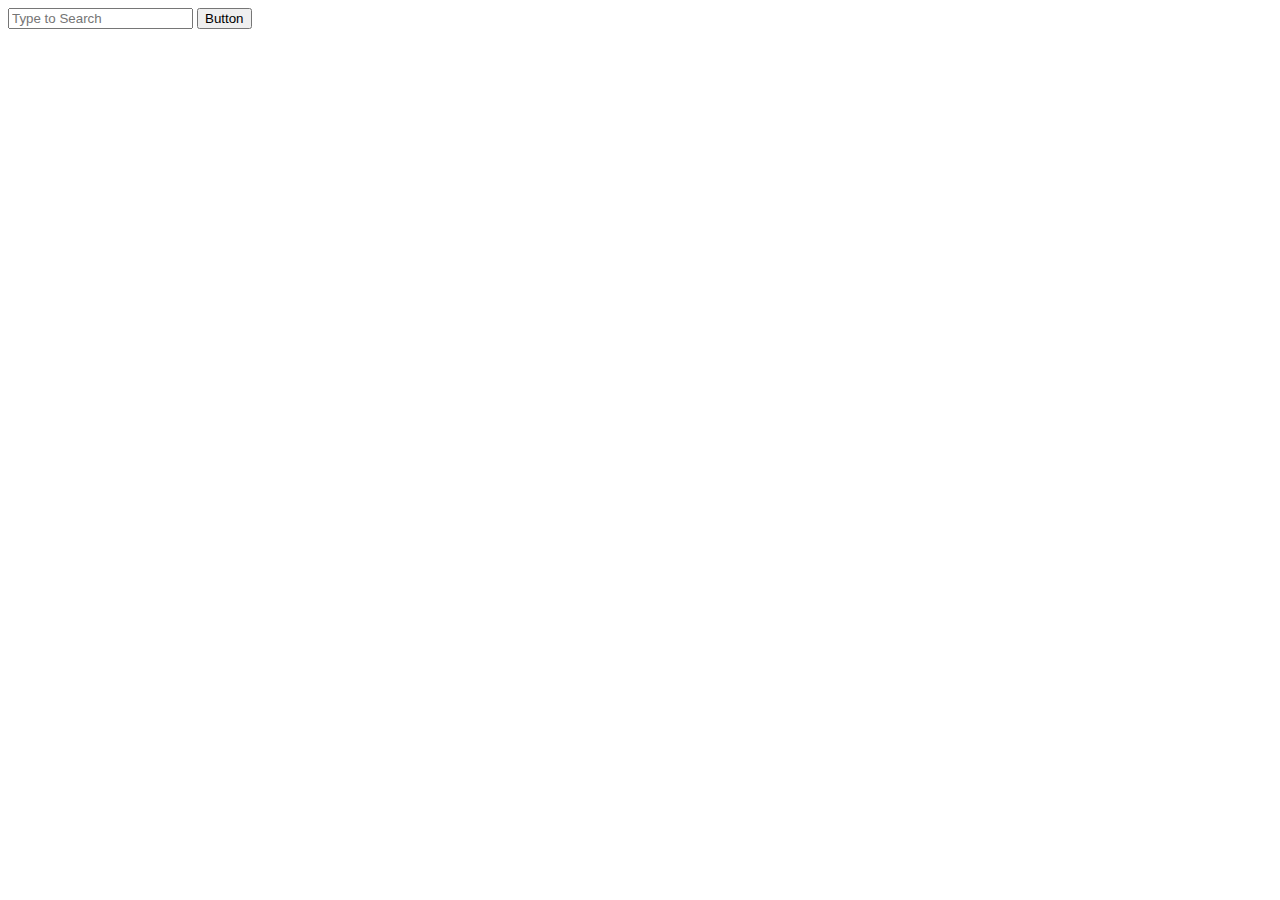
<file: Auto-Suggesition-Search/index.html>
<!DOCTYPE html>
<html lang="en">
<head>
    <meta charset="UTF-8">
    <meta name="viewport" content="width=device-width, initial-scale=1.0">
    <title>Document</title>
    <link href="https://cdn.jsdelivr.net/npm/bootstrap@5.0.2/dist/css/bootstrap.min.css" rel="stylesheet" integrity="sha384-EVSTQN3/azprG1Anm3QDgpJLIm9Nao0Yz1ztcQTwFspd3yD65VohhpuuCOmLASjC" crossorigin="anonymous">
</head>
<body class="container">
    <div class="input-group mb-3 pt-5">
        <input type="text" class="form-control" placeholder="Type to Search" aria-label="Recipient's username" aria-describedby="button-addon2" onkeyup="handlePress()" id="search">
        <button class="btn btn-primary" type="button" id="button-addon2">Button</button>
      </div>
      <div class="container" id="suggesstion">

      </div>
      
    <script src="script.js"></script>
    <script src="https://cdn.jsdelivr.net/npm/bootstrap@5.0.2/dist/js/bootstrap.bundle.min.js" integrity="sha384-MrcW6ZMFYlzcLA8Nl+NtUVF0sA7MsXsP1UyJoMp4YLEuNSfAP+JcXn/tWtIaxVXM" crossorigin="anonymous"></script>
</body>
</html>
</file>
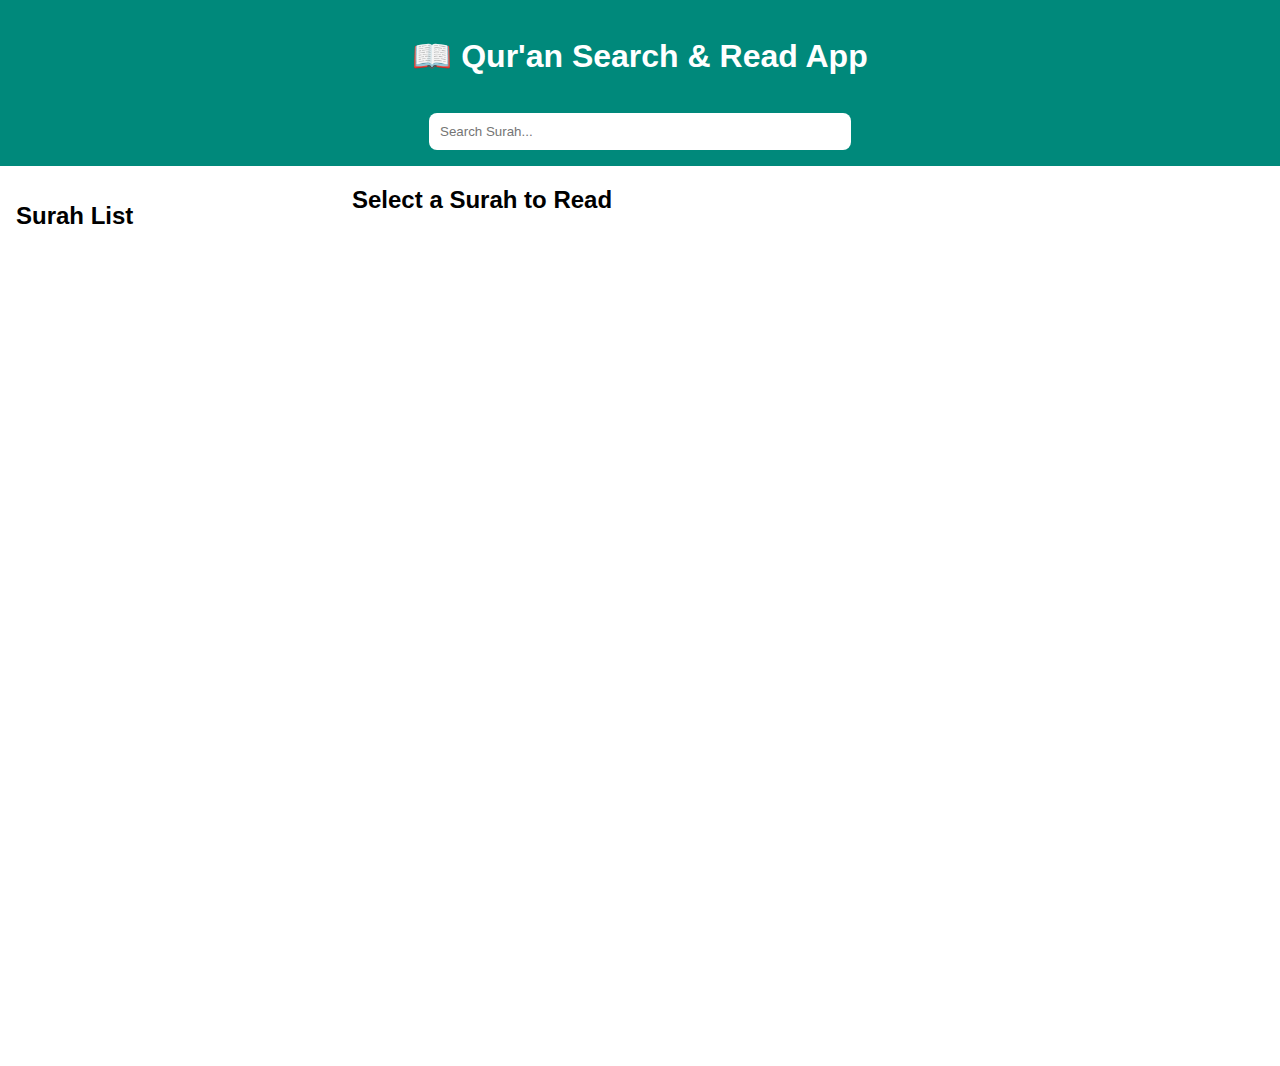
<file: QURAN-DAILY/index.html>
<!DOCTYPE html>
<html lang="en">
<head>
  <meta charset="UTF-8">
  <meta name="viewport" content="width=device-width, initial-scale=1.0">
  <title>Qur'an Search & Read</title>
  <link rel="stylesheet" href="style.css">
</head>
<body>

  <header>
    <h1>📖 Qur'an Search & Read App</h1>
    <input type="text" id="searchInput" placeholder="Search Surah...">
  </header>

  <main>
    <aside id="surahList">
      <h2>Surah List</h2>
      <!-- Surah List will load here -->
    </aside>

    <section>
      <h2 id="surahName">Select a Surah to Read</h2>
       <div id="surahContainer" style="padding-left: 15px;"><!-- Ayahs will display here --></div>
    </section>
  </main>

  <script src="script.js"></script>
</body>
</html>
</file>
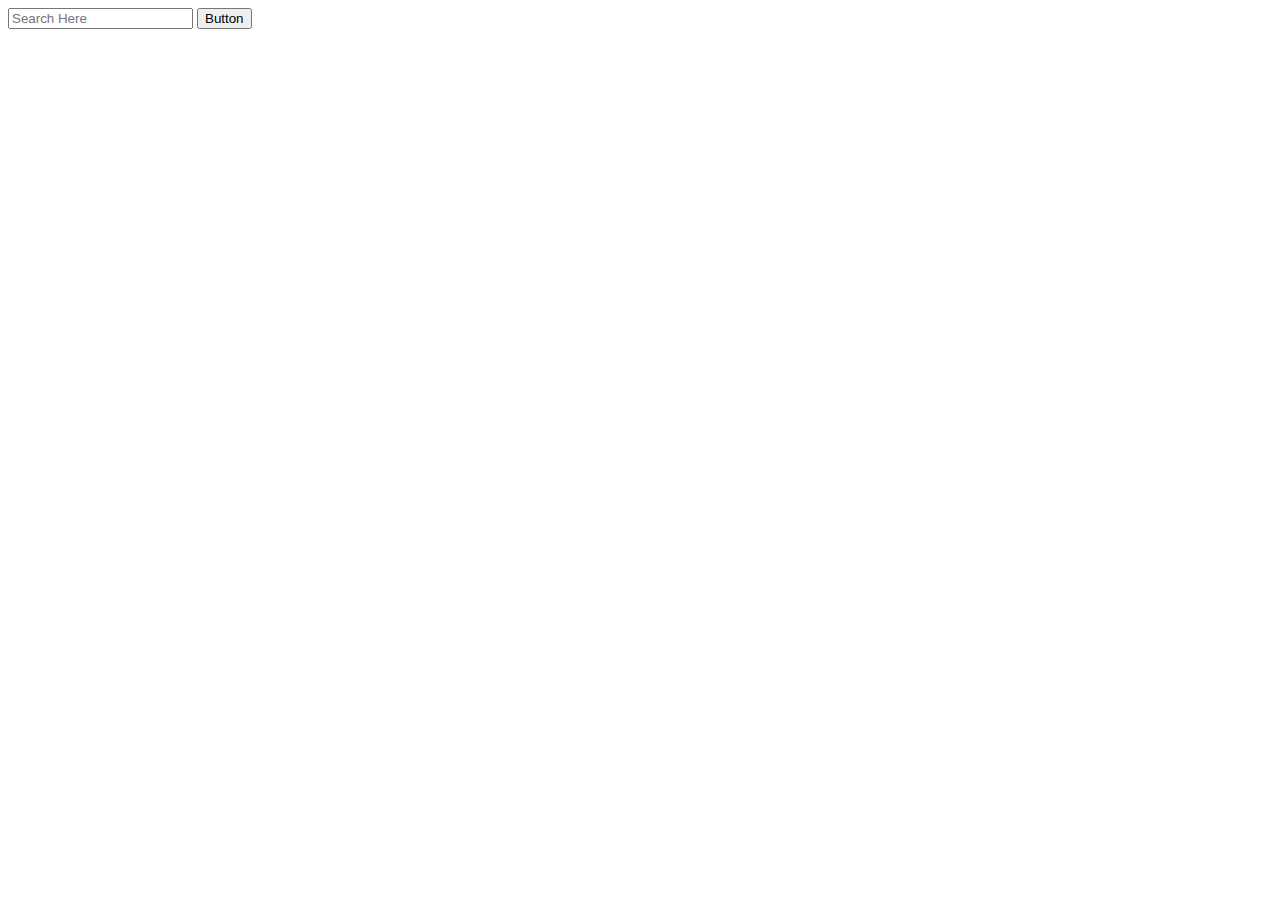
<file: SEARCH-DATA/index.html>
<!DOCTYPE html>
<html lang="en">
<head>
    <meta charset="UTF-8">
    <meta name="viewport" content="width=device-width, initial-scale=1.0">
    <title>Document</title>
    <link href="https://cdn.jsdelivr.net/npm/bootstrap@5.0.2/dist/css/bootstrap.min.css" rel="stylesheet" integrity="sha384-EVSTQN3/azprG1Anm3QDgpJLIm9Nao0Yz1ztcQTwFspd3yD65VohhpuuCOmLASjC" crossorigin="anonymous">
</head>
<body class="container mt-5">
    <div class="input-group mb-3 w-75 mx-auto pt-5">
        <input type="text" class="form-control" placeholder="Search Here" aria-label="Recipient's username" aria-describedby="button-addon2" id="userSearch">
        <button class="btn btn-primary" type="button" id="button-addon2" onclick="search()">Button</button>
      </div>
      <div id="contentArea" class="mx-auto w-50">
    </div>
        <div id="searchResult" class="w-50 mx-auto ps-5">

      </div>
<script src="script.js"></script> 
<script src="https://cdn.jsdelivr.net/npm/bootstrap@5.0.2/dist/js/bootstrap.bundle.min.js" integrity="sha384-MrcW6ZMFYlzcLA8Nl+NtUVF0sA7MsXsP1UyJoMp4YLEuNSfAP+JcXn/tWtIaxVXM" crossorigin="anonymous"></script>
</body>
</html>
</file>
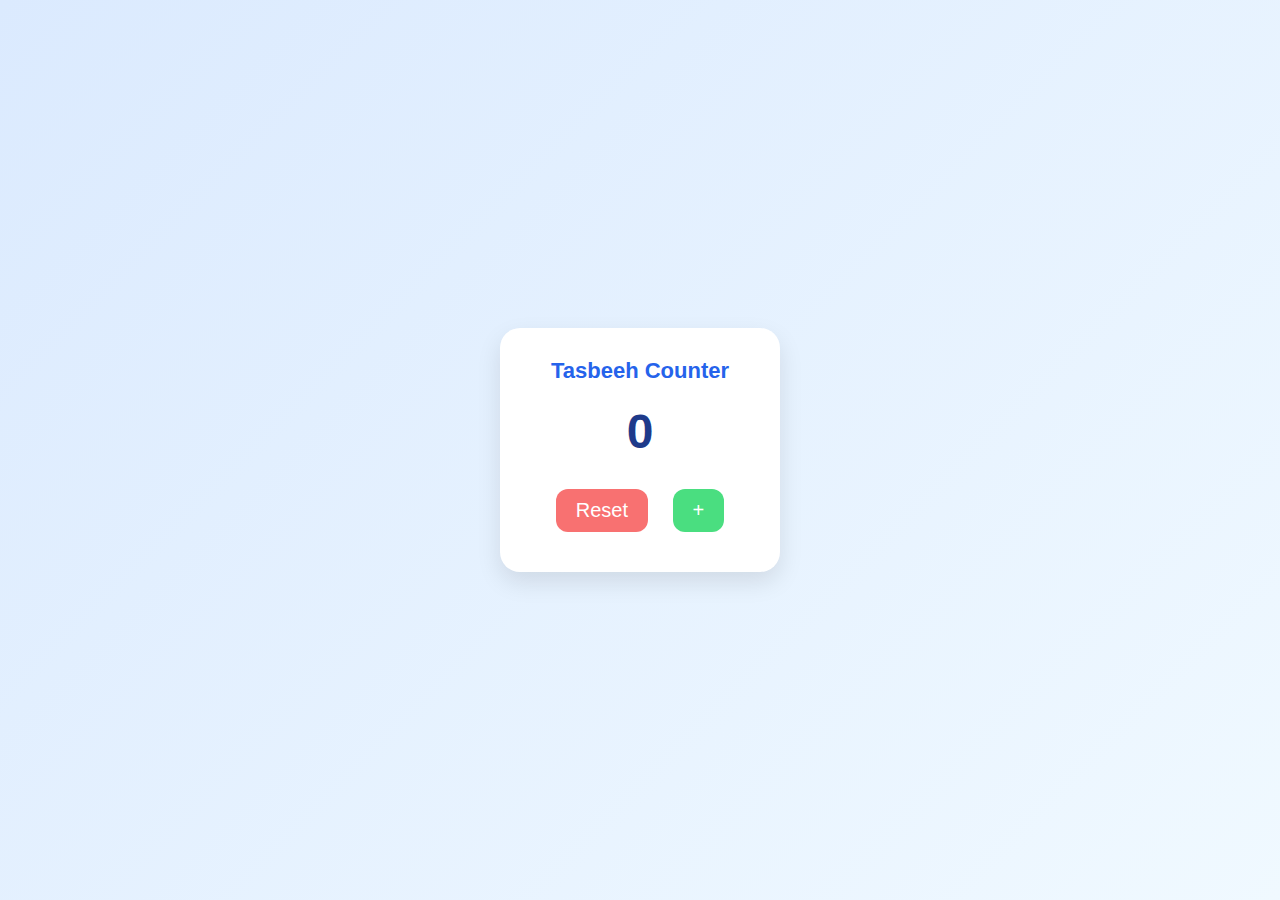
<file: Tasbeeh/index.html>
<!DOCTYPE html>
<html lang="en">
<head>
  <meta charset="UTF-8">
  <title>Tasbeeh Counter</title>
  <style>
    * {
      margin: 0;
      padding: 0;
      box-sizing: border-box;
      font-family: 'Segoe UI', sans-serif;
    }

    body {
      background: linear-gradient(135deg, #dbeafe, #f0f9ff);
      height: 100vh;
      display: flex;
      justify-content: center;
      align-items: center;
    }

    .container {
      background: white;
      padding: 30px;
      border-radius: 20px;
      box-shadow: 0 10px 25px rgba(0,0,0,0.1);
      text-align: center;
      width: 280px;
    }

    h1 {
      font-size: 22px;
      margin-bottom: 20px;
      color: #2563eb;
    }

    .count {
      font-size: 48px;
      font-weight: bold;
      margin-bottom: 20px;
      color: #1e3a8a;
    }

    .buttons button {
      font-size: 20px;
      padding: 10px 20px;
      margin: 10px;
      border: none;
      border-radius: 12px;
      cursor: pointer;
      transition: 0.3s;
    }

    .increment {
      background-color: #4ade80;
      color: white;
    }

    .increment:hover {
      background-color: #22c55e;
    }

    .reset {
      background-color: #f87171;
      color: white;
    }

    .reset:hover {
      background-color: #ef4444;
    }
  </style>
</head>
<body>
  <div class="container">
    <h1>Tasbeeh Counter</h1>
    <div class="count" id="countDisplay"></div>
    <div class="buttons">
      <button class="reset" onclick="resetCount()">Reset</button>
      <button class="increment" onclick="incrementCount()">+</button>
    </div>
  </div>
  <script src="script.js"></script>
</body>
</html>
</file>
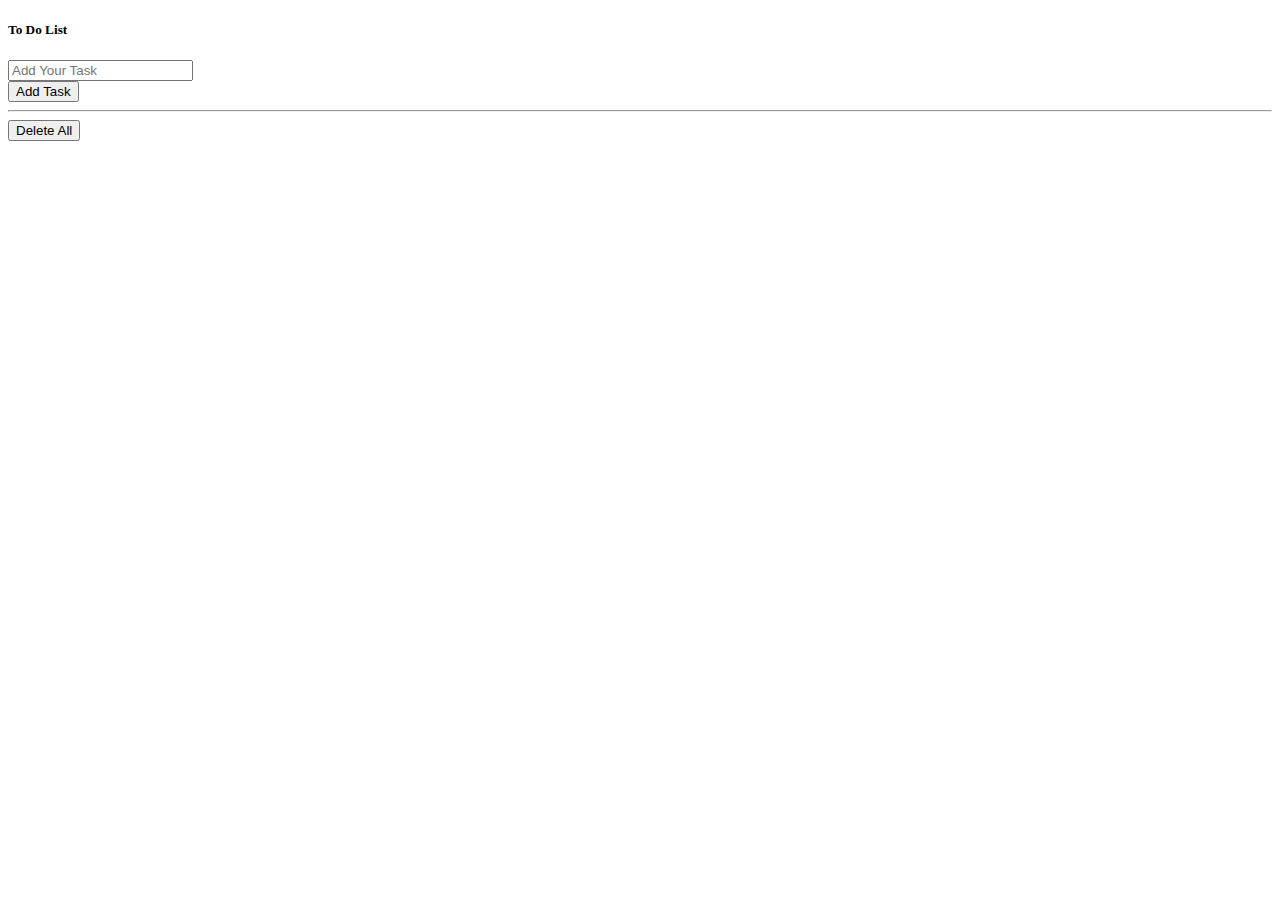
<file: To-Do/index.html>
<!DOCTYPE html>
<html lang="en">
<head>
    <meta charset="UTF-8">
    <meta name="viewport" content="width=device-width, initial-scale=1.0">
    <title>Document</title>
    <link href="https://cdn.jsdelivr.net/npm/bootstrap@5.0.2/dist/css/bootstrap.min.css" rel="stylesheet" integrity="sha384-EVSTQN3/azprG1Anm3QDgpJLIm9Nao0Yz1ztcQTwFspd3yD65VohhpuuCOmLASjC" crossorigin="anonymous">
</head>
<body class="container">
    <div class="card w-75 mt-5">
        <div class="card-body">
          <h5 class="card-title">To Do List</h5>
          <div class="row g-3">
            <div class="col-6">
              <input type="text" class="form-control"  placeholder="Add Your Task" id="todoData">
            </div>
            <div class="col-auto">
              <button type="submit" class="btn btn-primary mb-3" onclick="handleAddTask()">Add Task</button>
            </div>
        </div>
          <hr>
            <div id="todoContent" class=""></div>
            <button type="button" class="btn btn-danger" onclick="deleteAll()">Delete All</button>
        </div>
      </div>
      </div>
      <script src="to-do.js"></script>
    <script src="https://cdn.jsdelivr.net/npm/bootstrap@5.0.2/dist/js/bootstrap.bundle.min.js" integrity="sha384-MrcW6ZMFYlzcLA8Nl+NtUVF0sA7MsXsP1UyJoMp4YLEuNSfAP+JcXn/tWtIaxVXM" crossorigin="anonymous"></script>   
</body>
</html>
</file>
<file: QURAN-DAILY/style.css>
body {
    font-family: sans-serif;
    margin: 0;
    padding: 0;
    display: flex;
    flex-direction: column;
  }
  .mode{
    background-color: #525453;
    color: white;
  }
  header {
    position: relative;
    background-color: #00897b;
    color: white;
    padding: 1rem;
    text-align: center;
  }
  .headerBtn{
    position: absolute;
    top: 10px;
    right: 10px;
  }
  .search-btn {
    padding: 5px 15px 6px 15px;
    background-color: white;
    color: #333;
    border: none;
    /* border: 2px solid #333; */
    border-radius: 8px;
    font-size: 18px;
    cursor: pointer;
    transition: all 0.3s ease;
    font-weight: bold;
  }
  
  .search-btn:hover {
    background-color: #f0f0f0;
    color: black;
    /* border-color: black; */
    transform: scale(1.05);
  }
  
  .search-btn:active {
    transform: scale(0.98);
    background-color: #e0e0e0;
  }
  #searchInput {
    padding: 11px;
    border-radius: 8px;
    border: none;
    margin-top: 1rem;
    width: 60%;
    max-width: 400px;
  }
  
  main {
    display: flex;
    height: 100vh;
    width: 100%;
  }
  
  #surahList {
    width: 25%;
    /* background-color: #f2f2f2; */
    overflow-y: scroll;
    padding: 1rem;
  }
  #content{
    width: 75%;
    flex: 1;
    padding: 1rem;
    overflow-y: scroll;
  }
  .toast {
    visibility: hidden;
    min-width: 200px;
    background-color: #28a745;
    color: white;
    text-align: center;
    border-radius: 8px;
    padding: 12px;
    position: fixed;
    z-index: 9999;
    right: 20px;
    top: 20px; /* ⬅️ এখানে top ব্যবহার করেছি */
    font-size: 16px;
    box-shadow: 0 4px 6px rgba(0,0,0,0.2);
    transition: all 0.5s ease;
  }
  .toast.show {
    visibility: visible;
    top: 40px; /* ⬅️ Toast নিচে নেমে আসবে একটু */
    opacity: 1;
  }
  .modal {
    display: none; /* Hidden by default */
    position: fixed;
    z-index: 9999;
    left: 0;
    top: 0;
    width: 100%;
    height: 100%;
    overflow: auto;
    background-color: rgba(0,0,0,0.4); 
    /* Semi-transparent background */
  }
  
  /* Modal Content Box */
  .modal-content {
    /* background-color: #fefefe; */
    background-color: #00897b; 
    color: white;
    margin: 10% auto;
    padding: 20px;
    border-radius: 12px;
    border: 1px solid #ddd;
    width: 90%;
    max-width: 600px;
    box-shadow: 0 4px 8px rgba(0,0,0,0.2);
    animation: fadeIn 0.4s ease-in-out;
    position: relative;
  }
  
  /* Close Button */
  .close-button {
    position: absolute;
    top: 10px;
    right: 14px;
    font-size: 20px;
    cursor: pointer;
    color: white;
  }
  .close-button:hover {
    color: #ff4d4d;
  }
  
  /* Bookmark List Styling */
  #bookmarkList {
    margin-top: 20px;
    max-height: 300px;
    overflow-y: auto;
  }
  
  /* Fade In Animation */
  @keyframes fadeIn {
    from {opacity: 0;}
    to {opacity: 1;}
  }
  .surah.active {
    background: #d1eaff;
  }
  @media (max-width: 768px) {
    .main-content {
      flex-direction: column;
    }
  
    .card {
      flex: 1 1 100%;
    }
  }
  
  @media (max-width: 480px) {
    html {
      font-size: 14px;
    }
    .container {
      padding: 0.5rem;
    }
  
    .card {
      padding: 0.75rem;
    }
  }
  .search-btn{
      margin: 15px;
  }
</file>
